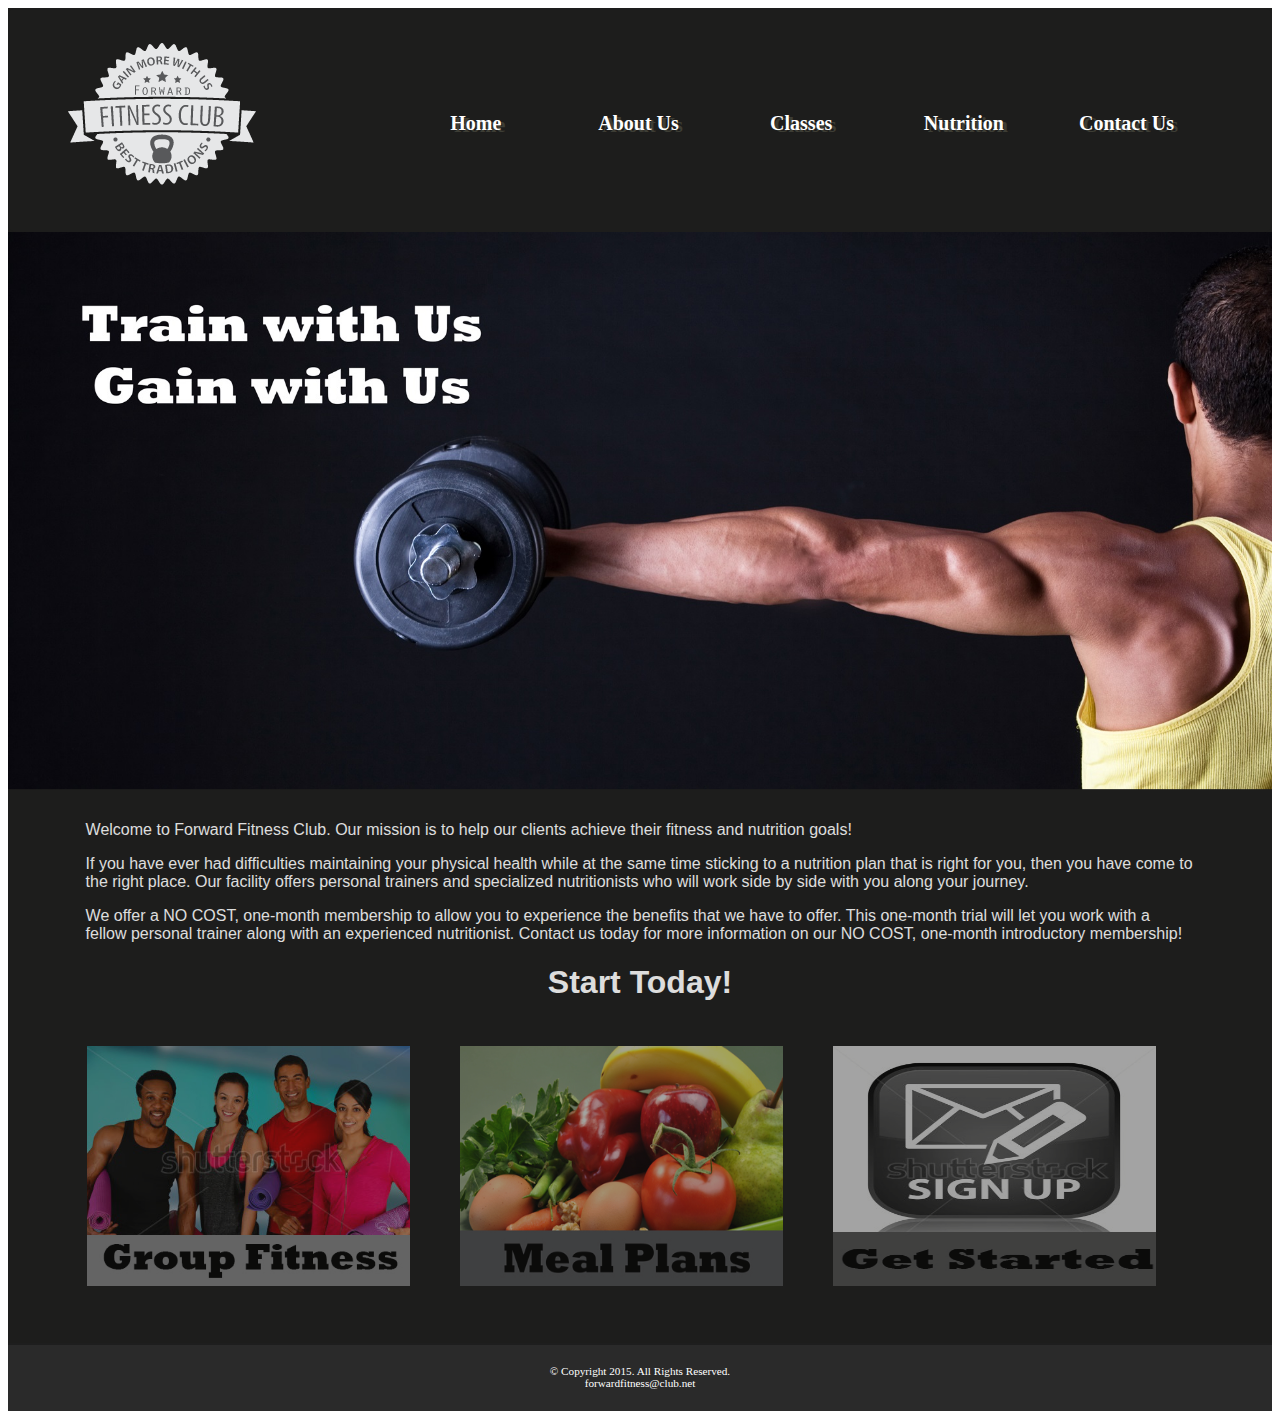
<file: index.html>
<!DOCTYPE html>
<!-- This template was created by Casey Roosa ISM 5994 -->
<html lang="en">
<head>
    <link rel="stylesheet" href="css/styles.css">
    <title>Forward Fitness Club</title>
	<meta charset="utf-8">
	<meta name="viewport" content="width=device-width, initial-scale=1">
</head>
<body>

    <div id="container">
	
	
    <!-- Use the header for website name or Logo -->
    <header>
	     <a href="index.html"><img src="images/ffc_logo.png" alt="Forward Fitness Club logo"></a>
	</header>
	
	<!-- Use the nav area to add hyperlinks to other pages within the website -->
	<nav>
		<ul>
			<li><a href="index.html">Home</a></li>
			<li><a href="about.html">About Us</a></li>
			<li><a href="class.html">Classes</a></li>
			<li><a href="nutrition.html">Nutrition</a></li>
			<li><a href="contact.html">Contact Us</a></li>
		</ul>
	</nav>
	
	
	<div id="banner" class="desktop">
	     <img src="images/homeBanner.jpg" alt="home banner image">
	</div>
	
	<!-- Use the main area to add the main content of the webpage -->
	<main>
		<p> Welcome to Forward Fitness Club. Our mission is to help our clients achieve their fitness and nutrition goals! </p>
		
		<div class="mobile">
		
			<h3>FREE One-Week Trial Membership!</h3>
			<p><a href="tel:8145559608">Call Us Today to Get Started</a></p>
			
			<h4>Fitness Club Hours:</h4>
			<p>Monday - Thursday: 6:00am - 6:00pm<br>
			Friday: 6:00am - 4:00pm<br>
			Saturday: 8:00am - 6:00pm<br>
			Sunday: Closed</p>
		
		</div>
		<div class="desktop">
			<p> If you have ever had difficulties maintaining your physical health while at the same time sticking to a nutrition plan that is right for you, then you have come to the right place. Our facility offers personal trainers and specialized nutritionists who will work side by side with you along your journey.</p>
		
			
		    <p> We offer a NO COST, one-month membership to allow you to experience the benefits that we have to offer. This one-month trial will let you work with a fellow personal trainer along with an experienced nutritionist. Contact us today for more information on our NO COST, one-month introductory membership! </p>
		
			<h1> Start Today!</h1>
			
			<figure>
				<a href="classes.html"><img src="images/group.jpg" alt="group fitness"></a>
				<a href="nutrition.html"><img src="images/nutrition.jpg" alt="good nutrition"></a>
				<a href="contact.html"><img src="images/signup.jpg" alt="sign up icon"></a>
			</figure>
		
		</div>
	</main>
	
	<!-- Use the footer for footer content -->
	<footer>
	&copy; Copyright 2015. All Rights Reserved. <br>
	<a href="mailto:forwardfitness@club.net">forwardfitness@club.net</a>
	</footer>
</div>
</body>
</html>
</file>
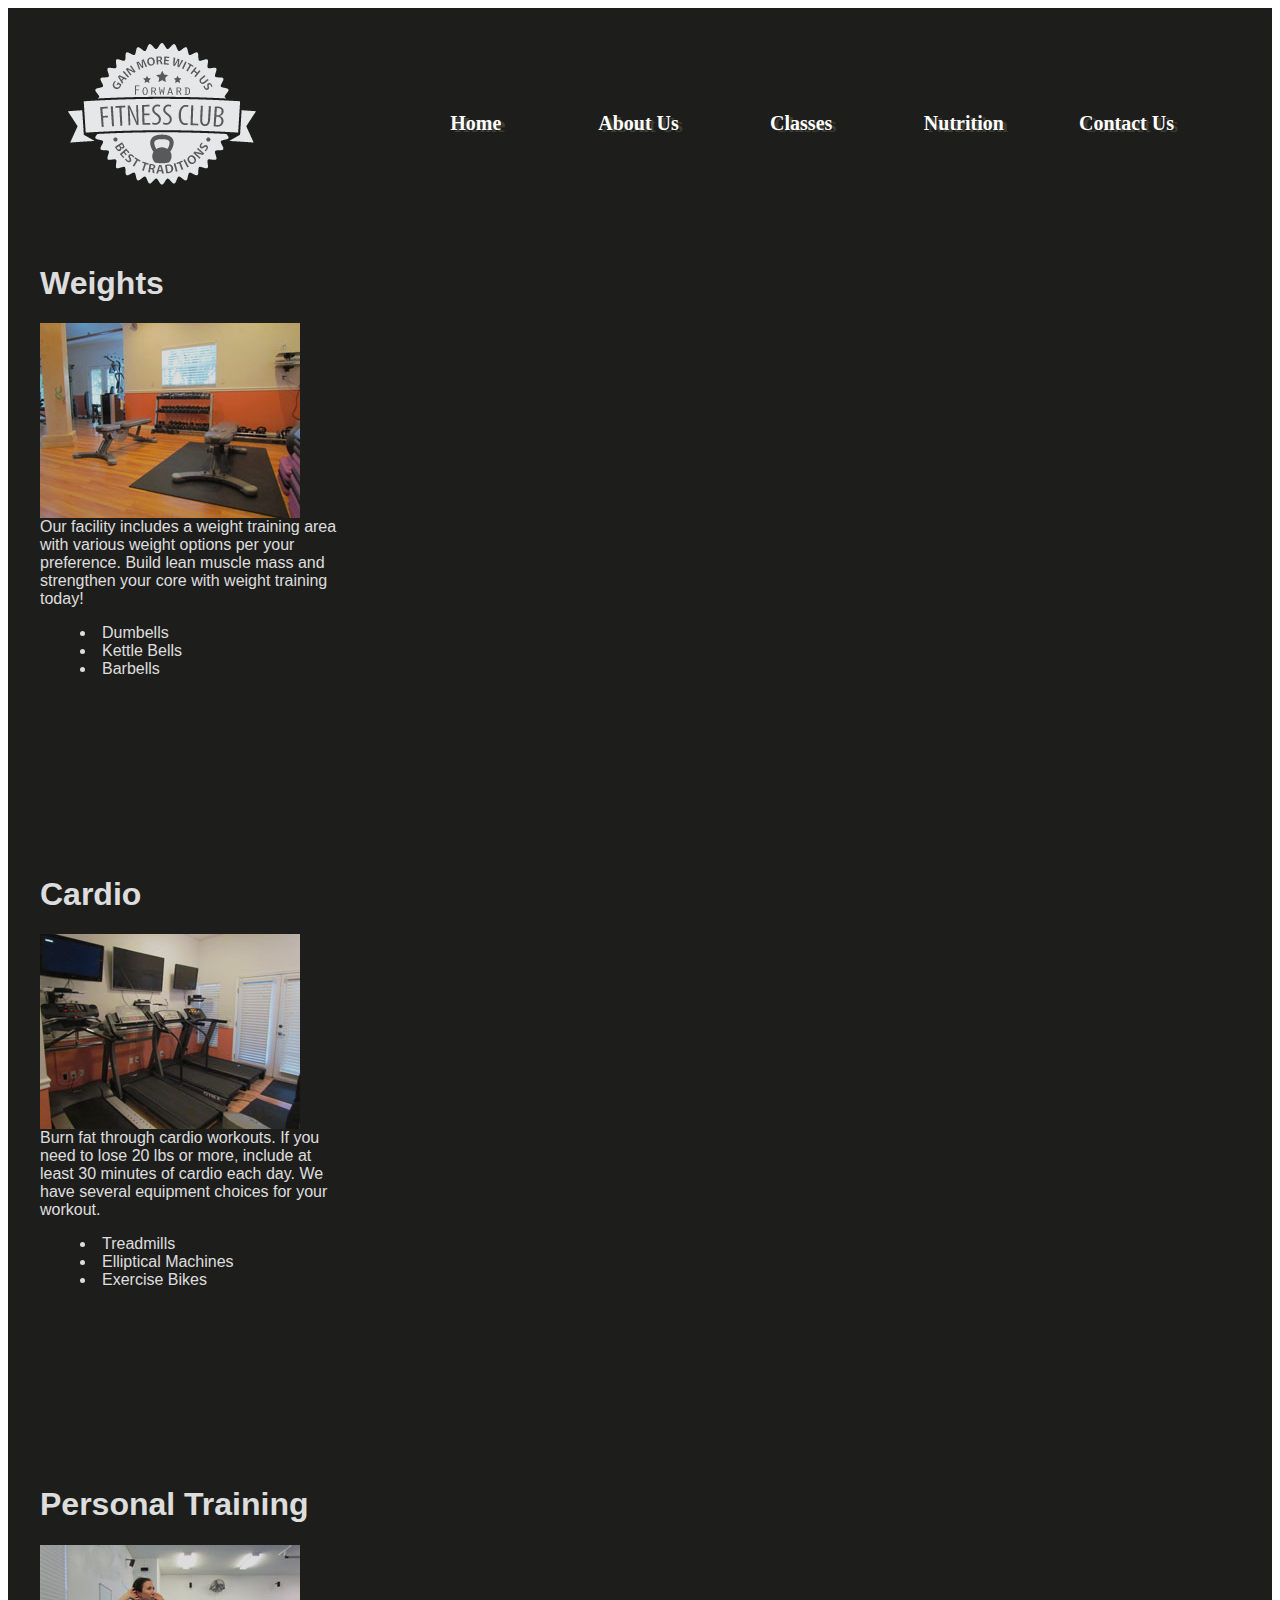
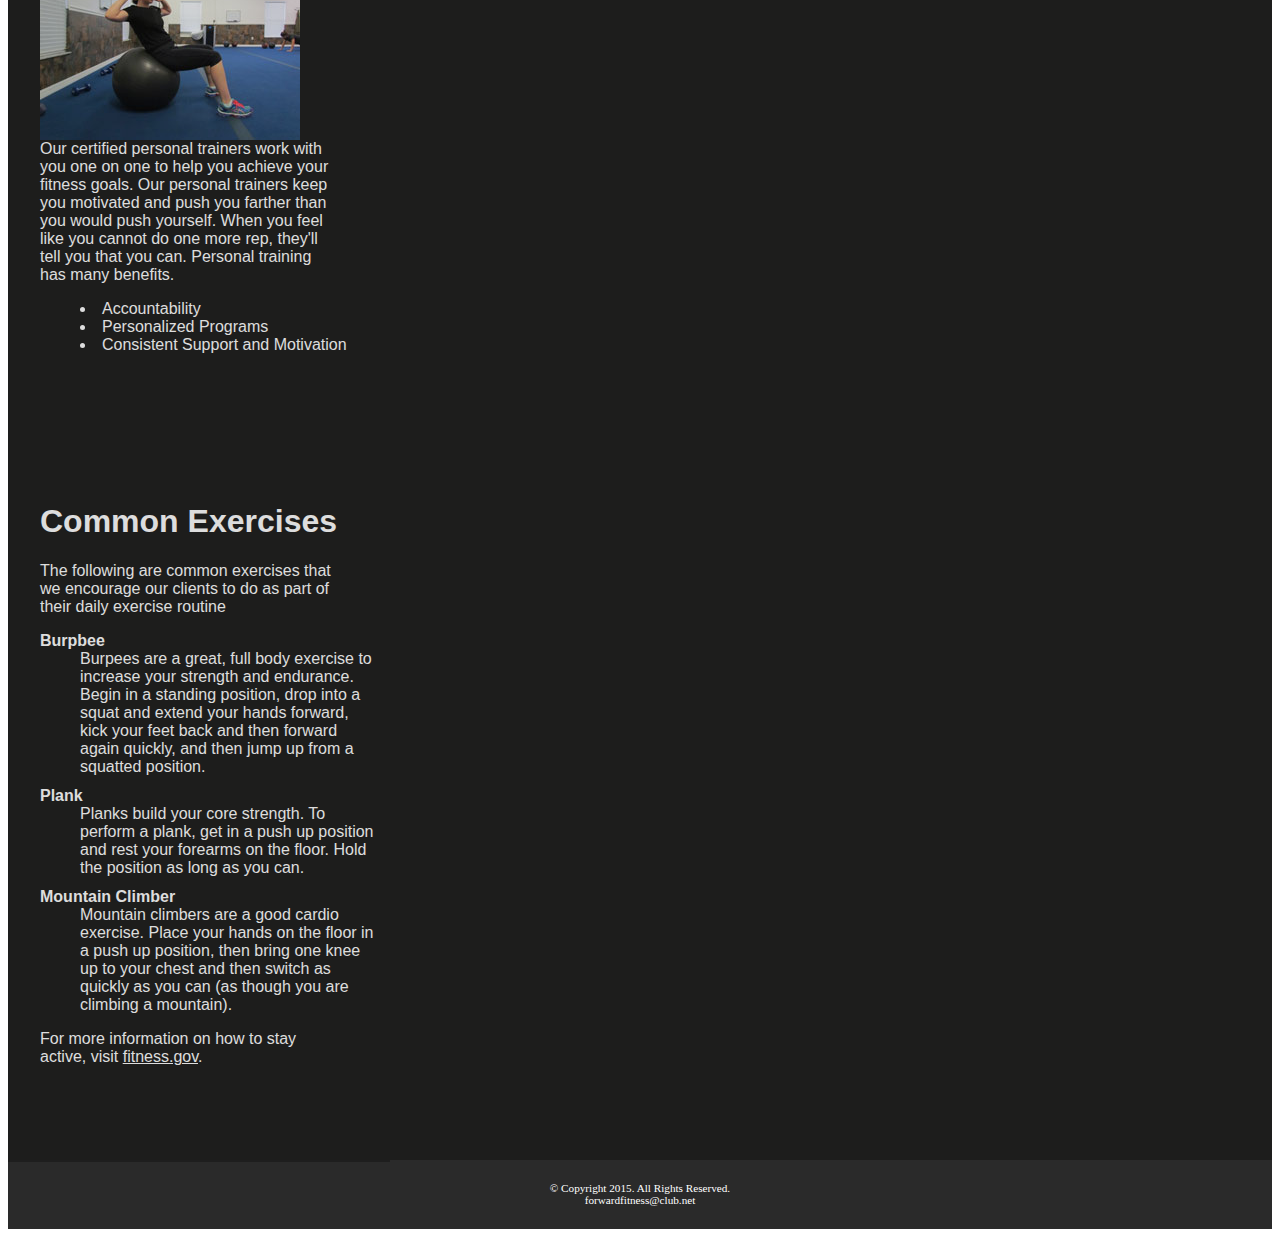
<file: about.html>
<!DOCTYPE html>
<!-- This template was created by Casey Roosa ISM 5994 -->
<html lang="en">
<head>
    <link rel="stylesheet" href="css/styles.css">
    <title>Forward Fitness Club</title>
	<meta charset="utf-8">
	<meta name="viewport" content="width=device-width, initial-scale=1">
</head>
<body>

    <div id="container">
	
	
    <!-- Use the header for website name or Logo -->
    <header>
	     <a href="index.html"><img src="images/ffc_logo.png" alt="Forward Fitness Club logo"></a>
	</header>
	
	<!-- Use the nav area to add hyperlinks to other pages within the website -->
	<nav>
		<ul>
			<li><a href="index.html">Home</a></li>
			<li><a href="about.html">About Us</a></li>
			<li><a href="class.html">Classes</a></li>
			<li><a href="nutrition.html">Nutrition</a></li>
			<li><a href="contact.html">Contact Us</a></li>
		</ul>
	</nav>
	
	<!-- Use the main area to add the main content of the webpage -->
	<main>
		<section>
	    <h1>Weights</h1>
	    <img class="equip" src="images/equipment1.jpg" alt="Weight Equipment" height="195" width="260">
		<p> Our facility includes a weight training area with various weight options per your preference. Build lean muscle mass and strengthen your core with weight training today!</p>
		<ul class="items">
		    <li>Dumbells</li>
			<li>Kettle Bells</li>
			<li>Barbells</li>
		</ul>
		</section>
		
		<section>
		  <h1>Cardio</h1>
	    <img class="equip" src="images/equipment2.jpg" alt="Cardio Equipment" height="195" width="260">
		<p>Burn fat through cardio workouts. If you need to lose 20 lbs or more, include at least 30 minutes of cardio each day. We have several equipment choices for your workout.</p>
		<ul class="items">
		    <li>Treadmills</li>
			<li>Elliptical Machines</li>
			<li>Exercise Bikes</li>
		</ul>
		</section>
		
		<section>
		  <h1>Personal Training</h1>
	    <img class="equip" src="images/equipment3.jpg" alt="Weight Equipment" height="195" width="260">
		<p> Our certified personal trainers work with you one on one to help you achieve your fitness goals. Our personal trainers keep you motivated and push you farther than you would push yourself. When you feel like you cannot do one more rep, they'll tell you that you can. Personal training has many benefits.</p>
		<ul class="items">
		    <li>Accountability</li>
			<li>Personalized Programs</li>
			<li>Consistent Support and Motivation</li>
		</ul>	
		</section>
		
	<section class="tablet">
		<h1>Common Exercises</h1>
		<p>The following are common exercises that we encourage our clients to do as part of their daily exercise routine</p>
		<dl>
			 <dt>Burpbee</dt>
			 <dd>Burpees are a great, full body exercise to increase your strength and endurance. Begin in a standing position, drop into a squat and extend your hands forward, kick your feet back and then forward again quickly, and then jump up from a squatted position.
			 </dd>
			   
			 <dt>Plank</dt>
			 <dd>Planks build your core strength. To perform a plank, get in a push up position and rest your forearms on the floor. Hold the position as long as you can.
			 </dd>
			   
			 <dt>Mountain Climber</dt>
			 <dd>Mountain climbers are a good cardio exercise. Place your hands on the floor in a push up position, then bring one knee up to your chest and then switch as quickly as you can (as though you are climbing a mountain).
			 </dd>
		</dl>
	
       	   <p>For more information on how to stay active, visit <a href="http://www.fitness.gov/be-active/ways-to-be-active/">fitness.gov</a>.</p>	
		 
	</section>		 
	</main>
	
	<!-- Use the footer for footer content -->
	<footer>
	&copy; Copyright 2015. All Rights Reserved. <br>
	<a href="mailto:forwardfitness@club.net">forwardfitness@club.net</a>
	</footer>
</div>
</body>
</html>
</file>
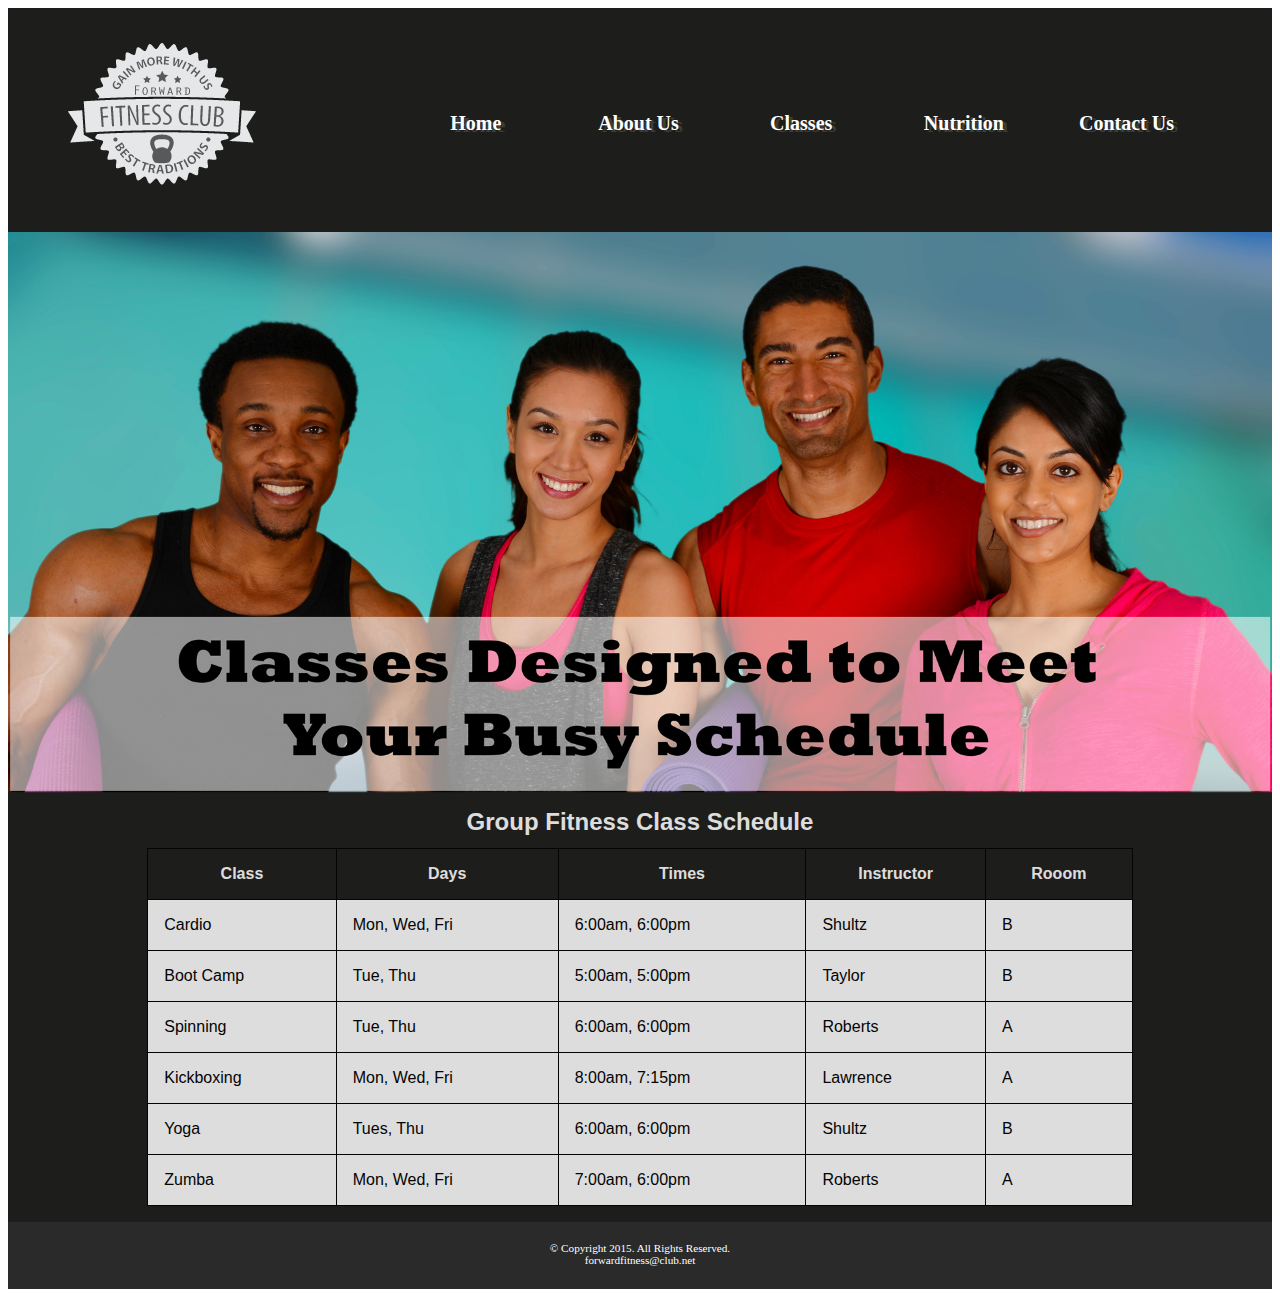
<file: class.html>
<!DOCTYPE html>
<!-- This template was created by Casey Roosa ISM 5994 -->
<html lang="en">
<head>
    <link rel="stylesheet" href="css/styles.css">
    <title>Forward Fitness Club</title>
	<meta charset="utf-8">
	<meta name="viewport" content="width=device-width, initial-scale=1">
</head>
<body>

    <div id="container">
	
	
    <!-- Use the header for website name or Logo -->
    <header>
	     <a href="index.html"><img src="images/ffc_logo.png" alt="Forward Fitness Club logo"></a>
	</header>
	
	<!-- Use the nav area to add hyperlinks to other pages within the website -->
	<nav>
		<ul>
			<li><a href="index.html">Home</a></li>
			<li><a href="about.html">About Us</a></li>
			<li><a href="class.html">Classes</a></li>
			<li><a href="nutrition.html">Nutrition</a></li>
			<li><a href="contact.html">Contact Us</a></li>
		</ul>
	</nav>
			<div id="banner" class="desktop">
			<img src="images/classesBanner.jpg" alt="classes banner image">
			</div>
	<!-- Use the main area to add the main content of the webpage -->
	<main>
	
	<div class="mobile">
	
		<h3>Group Fitness Classes</h3>
		<p>Boot Camp: TR 5am &amp; 5pm</p>
		<p>Cardio: MWF 6am &amp; 6pm</p>
		<p>Kickboxing: MWF 8am &amp; 7:15pm</p>
		<p>Spinning: TR 6am &amp; 6pm</p>
		<p>Yoga: TR 6am &amp; 6pm</p>
		<p>Zumba: MWF 7am &amp; 6pm</p>
		
	</div>
	
	<div class="desktop">
		<table>
		<caption>Group Fitness Class Schedule</caption>
		<tr>
			<th>Class</th>
			<th>Days</th>
			<th>Times</th>
			<th>Instructor</th>
			<th>Rooom</th>
		
		</tr>
		<tr>
			<td>Cardio</td>
			<td>Mon, Wed, Fri</td>
			<td>6:00am, 6:00pm</td>
			<td>Shultz</td>
			<td>B</td>
		</tr>
		<tr><!-- Row 3 -->
			<td>Boot Camp</td>
			<td>Tue, Thu</td>
			<td>5:00am, 5:00pm</td>
			<td>Taylor</td>
			<td>B</td>
		</tr>
		<tr><!-- Row 4 -->
			<td>Spinning</td>
			<td>Tue, Thu</td>
			<td>6:00am, 6:00pm</td>
			<td>Roberts</td>
			<td>A</td>
		</tr>
		<tr><!-- Row 5 -->
			<td>Kickboxing</td>
			<td>Mon, Wed, Fri</td>
			<td>8:00am, 7:15pm</td>
			<td>Lawrence</td>
			<td>A</td>
		</tr>
		<tr><!-- Row 6 -->
			<td>Yoga</td>
			<td>Tues, Thu</td>
			<td>6:00am, 6:00pm</td>
			<td>Shultz</td>
			<td>B</td>
		</tr>
		<tr><!-- Row 7 -->
			<td>Zumba</td>
			<td>Mon, Wed, Fri</td>
			<td>7:00am, 6:00pm</td>
			<td>Roberts</td>
			<td>A</td>
		</tr>
		</table>
		
	</div>
	
	</main>
	
	<!-- Use the footer for footer content -->
	<footer>
	&copy; Copyright 2015. All Rights Reserved. <br>
	<a href="mailto:forwardfitness@club.net">forwardfitness@club.net</a>
	</footer>
</div>
</body>
</html>
</file>
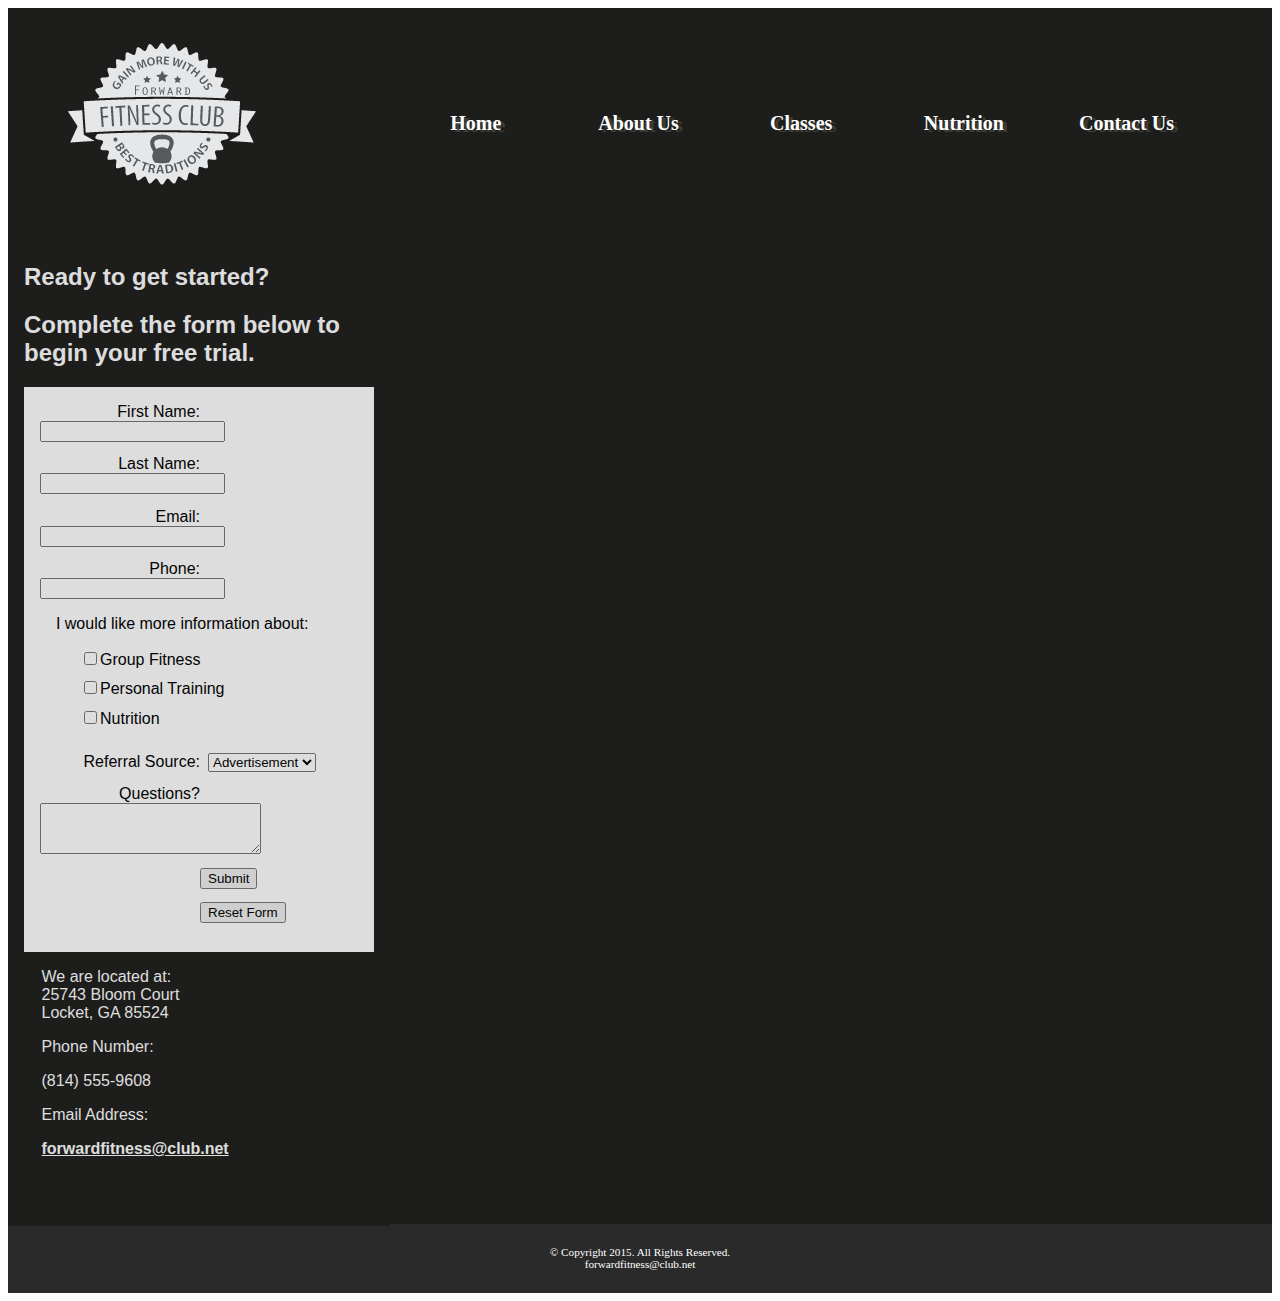
<file: contact.html>
<!DOCTYPE html>
<!-- This template was created by Casey Roosa ISM 5994 -->
<html lang="en">
<head>
    <link rel="stylesheet" href="css/styles.css">
    <title>Forward Fitness Club</title>
	<meta charset="utf-8">
	<meta name="viewport" content="width=device-width, initial-scale=1">
</head>
<body>

    <div id="container">
	
	
    <!-- Use the header for website name or Logo -->
    <header>
	     <a href="index.html"><img src="images/ffc_logo.png" alt="Forward Fitness Club logo"></a>
	</header>
	
	<!-- Use the nav area to add hyperlinks to other pages within the website -->
	<nav>
		<ul>
			<li><a href="index.html">Home</a></li>
			<li><a href="about.html">About Us</a></li>
			<li><a href="class.html">Classes</a></li>
			<li><a href="nutrition.html">Nutrition</a></li>
			<li><a href="contact.html">Contact Us</a></li>
		</ul>
	</nav>
	
	<!-- Use the main area to add the main content of the webpage -->
	<main>
	
	    <h2>Ready to get started?</h2>
		<h2>Complete the form below to begin your free trial.</h2>
		
		<form>
			<label for="fName">First Name:</label>
			<input type="text" name="fName" id="fName">
		
			<label for="lName">Last Name:</label>
			<input type="text" name="lName" id="lName">
		
			<label for="email">Email:</label>
			<input type="email" name="email" id="email">
			
			<label for="phone">Phone:</label>
			<input type="tel" name="phone" id="phone">
			
			<p> I would like more information about:</p>
			<ul>
				<li><input type="checkbox" name="grpfit" id="grpfit" value="grpfit" class="chkbx">Group Fitness</li>
				<li><input type="checkbox" name="prtrain" id="prtrain" value="prtrain" class="chkbx">Personal Training</li>
				<li><input type="checkbox" name="nutr" id="nutr" value="nutr" class="chkbx">Nutrition</li>
		    </ul>
			<label for="reference">Referral Source:</label>
			<select name="reference" id="reference">
				<option value="ad">Advertisement</option>
				<option value="friend">Friend</option>
				<option value="google">Google</option>
				<option value="social">Social Media</option>
				<option value="other">Other</option>
			</select>
			
			<label for="questions">Questions?</label>
		    <textarea id="questions" name="questions" rows="3" cols="25"></textarea>
			<input type="submit" id="submit" value="Submit" class="btn">
			<input type="reset" id="reset" value="Reset Form" class="btn">
		</form>
		
		
		<p>We are located at:<br>
		    25743 Bloom Court<br>
			Locket, GA 85524</p>
			
			<p>Phone Number:</p>
			    <p><a class="mobile" href="tel:814559608">(814) 555-9608</a><span class="desktop">(814) 555-9608</span></p>
				 
			<p>Email Address:</p>
			<p><a href="mailto:forwardfitness@club.net" class="contact">forwardfitness@club.net</a></p>
			<br><br>
	
	</main>
	
	<!-- Use the footer for footer content -->
	<footer>
	&copy; Copyright 2015. All Rights Reserved. <br>
	<a href="mailto:forwardfitness@club.net">forwardfitness@club.net</a>
	</footer>
</div>
</body>
</html>
</file>
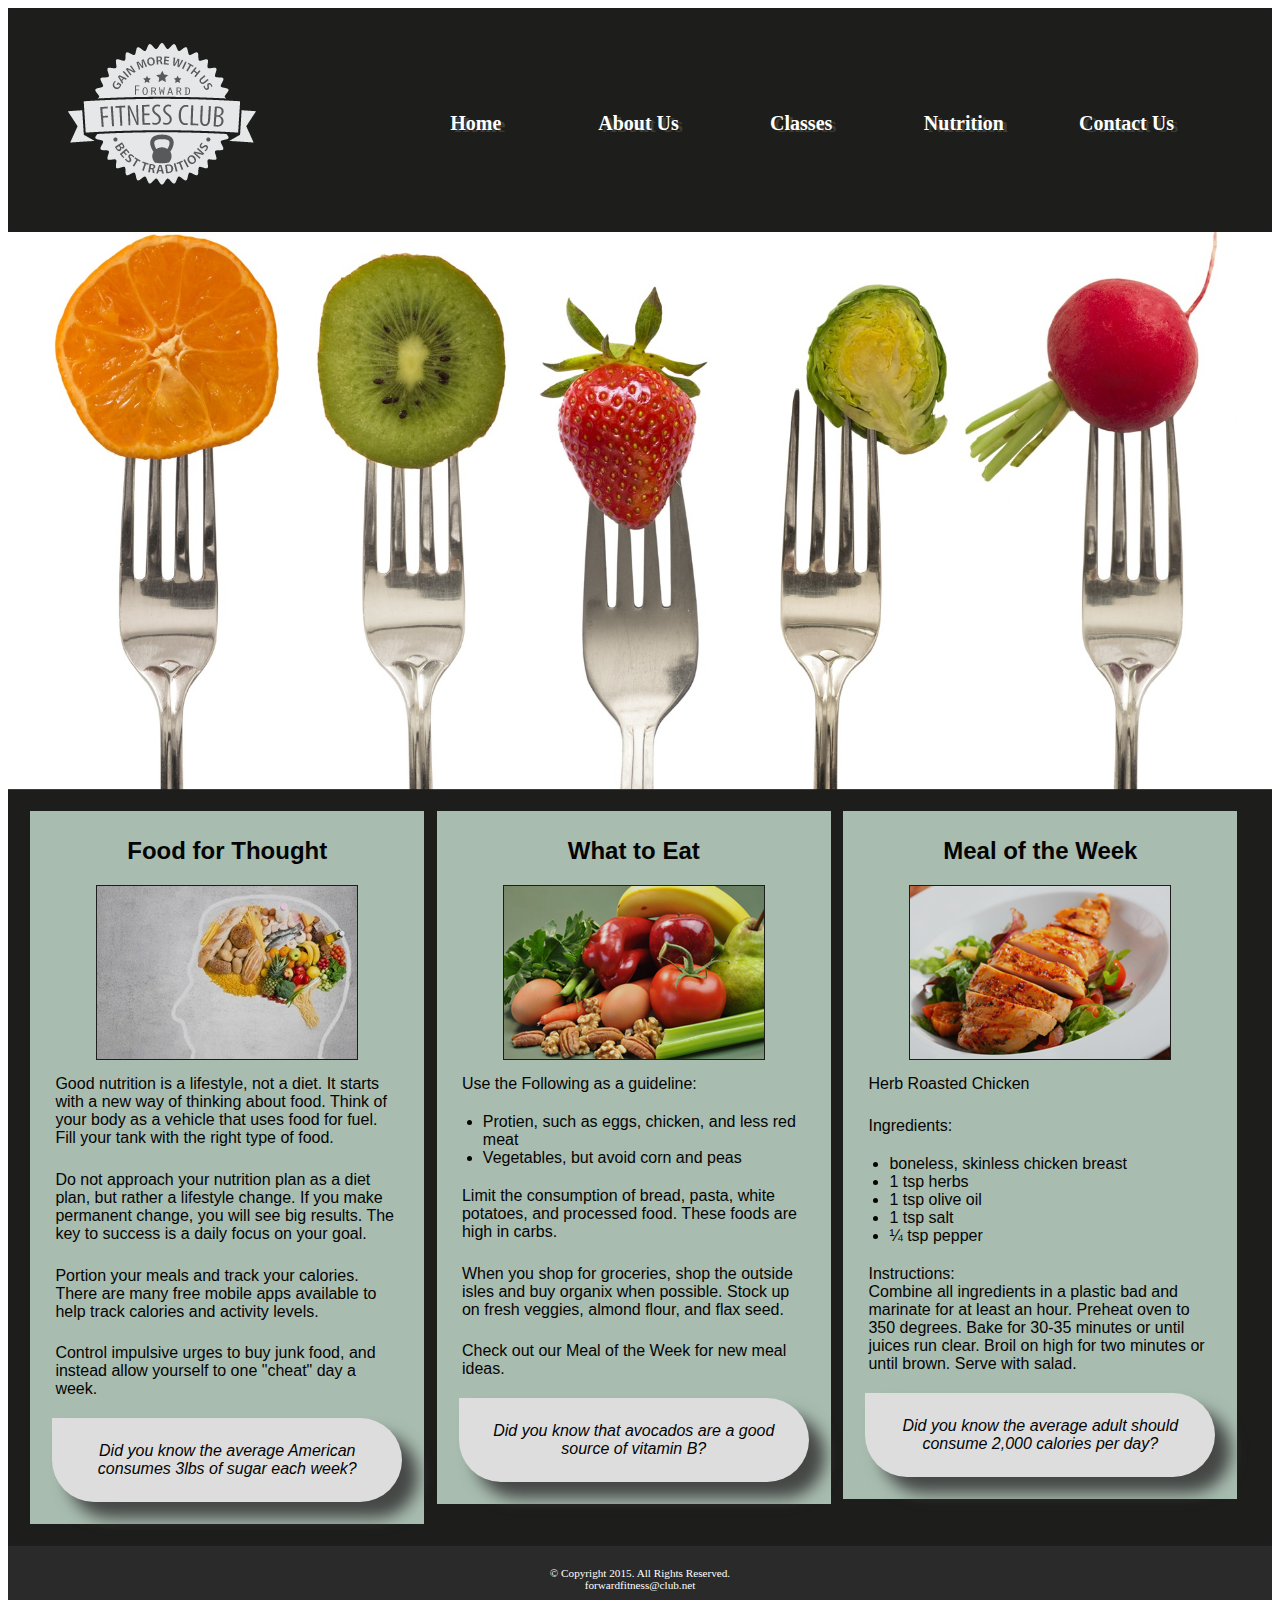
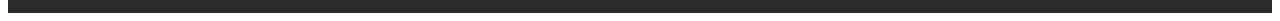
<file: nutrition.html>
<!DOCTYPE html>
<!-- This template was created by Casey Roosa ISM 5994 -->
<html lang="en">
<head>
    <link rel="stylesheet" href="css/styles.css">
    <title>Forward Fitness Club</title>
	<meta charset="utf-8">
	<meta name="viewport" content="width=device-width, initial-scale=1">
</head>
<body>

    <div id="container">
	
	
    <!-- Use the header for website name or Logo -->
    <header>
	     <a href="index.html"><img src="images/ffc_logo.png" alt="Forward Fitness Club logo"></a>
	</header>
	
	<!-- Use the nav area to add hyperlinks to other pages within the website -->
	<nav>
		<ul>
			<li><a href="index.html">Home</a></li>
			<li><a href="about.html">About Us</a></li>
			<li><a href="class.html">Classes</a></li>
			<li><a href="nutrition.html">Nutrition</a></li>
			<li><a href="contact.html">Contact Us</a></li>
		</ul>
	</nav>
	
	<div id="banner" class="desktop">
		<img src="images/nutritionBanner.jpg" alt="nutrition banner image">
	</div>
	
	<!-- Use the main area to add the main content of the webpage -->
	<main>
	
		<article>
		<h2>Food for Thought</h2>
		<img src="images/nutrition1.jpg" alt="food for thought image" class="desktop">
		<p>Good nutrition is a lifestyle, not a diet. It starts with a new way of thinking about food. Think of your body as a vehicle that uses food for fuel. Fill your tank with the right type of food.</p>
		<p>Do not approach your nutrition plan as a diet plan, but rather a lifestyle change. If you make permanent change, you will see big results. The key to success is a daily focus on your goal.</p>
		<p>Portion your meals and track your calories. There are many free mobile apps available to help track calories and activity levels.</p>
		<p>Control impulsive urges to buy junk food, and instead allow yourself to one "cheat" day a week.</p>
		<aside> Did you know the average American consumes 3lbs of sugar each week?</aside>
		</article>
		
		<article>
		<h2>What to Eat</h2>
		
		<img src="images/nutrition2.jpg" alt="food images" class="desktop">
		
		<p>Use the Following as a guideline:</p>
		
		<ul>
		
		<li>Protien, such as eggs, chicken, and less red meat</li>
		
		<li> Vegetables, but avoid corn and peas</li>
		
		</ul>
		
		<p>Limit the consumption of bread, pasta, white potatoes, and processed food. These foods are high in carbs.</p>
		<p>When you shop for groceries, shop the outside isles and buy organix when possible. Stock up on fresh veggies, almond flour, and flax seed.</p>
		<p>Check out our Meal of the Week for new meal ideas.</p>
		<aside>Did you know that avocados are a good source of vitamin B?</aside>
		</article>
		
		<article>
		<h2>Meal of the Week</h2>
		<img src="images/nutrition3.jpg" alt="herb roasted chicken image" class="desktop">
		<p>Herb Roasted Chicken</p>
		<p>Ingredients:</p>
		<ul>
			<li>boneless, skinless chicken breast</li>
			<li>1 tsp herbs</li>
			<li>1 tsp olive oil</li>
			<li>1 tsp salt</li>
			<li>&frac14; tsp pepper</li>
			</ul>
			<p>Instructions:<br>
			Combine all ingredients in a plastic bad and marinate for at least an hour. Preheat oven to 350 degrees. Bake for 30-35 minutes or until juices run clear. Broil on high for two minutes or until brown. Serve with salad.</p>
			<aside>Did you know the average adult should consume 2,000 calories per day?</aside>
			</article>
	</main>
	
	<!-- Use the footer for footer content -->
	<footer>
	&copy; Copyright 2015. All Rights Reserved. <br>
	<a href="mailto:forwardfitness@club.net">forwardfitness@club.net</a>
	</footer>
</div>
</body>
</html>
</file>
<file: css/styles.css>
/* Style sheet created by: Casey Roosa 5994 */

body {
	background-color: #1D1D1C;
}

img {
	max-width: 100%
}	

/*Styles for Mobile Layout */

#container {
    width: 100%;	
	margin-left: auto;
	margin-right: auto;
}


header {
	background-color: #1D1D1C;
	margin-top: 0.2em;
	border-radius: 0.5em;
	text-align: center;
}

nav {
	font-family: Georgia, "Times New Roman", serif;
	font-size: 1.25em;
	font-weight: bold;
	text-align: center;
	margin-top: -1.5em
}

nav ul {
	padding: 0;
	margin-top: 0.5em;
	margin-bottom: 0.5em;
}

nav li {
	background-color: #9D9D93;
	border-radius: 2em;
	list-style-type: none;
	margin: 0.3em;
	padding: 0.4em;
}

nav li a {
	color: #FFFFFF;
	text-decoration: none;
}

.mobile {
	display: inline;
}

.desktop {
	display: none;
}

main {
	display: block;
	background-color: #FFFFFF;
	font-family: Verdana, Arial, sans-serif;
	font-size: 1em;
	margin-top: 0.5em;
	padding: 1em;
	border-radius: 2em 0 2em 0;
	opacity: 0.85;
}

main a {
	background-color: #9D9D93;
	border-radius: 1em;
	color: #FFFFFF;
	font-weight: bold;
	padding: 0.5em;
	text-decoration: none;
}


footer {
	font-size: .70em;
	text-align: center;
	margin-top: 2em;
	color: #FFFFFF;
}

footer a {
	color: #FFFFFF;
	text-decoration: none;
}

.tablet {
	display: none;
}

.equip {
    display: none;
}
aside {
	font-style: italic;
}

input, select, textarea {
		display: block;
		margin-bottom: 1em;
}

label {
	display: block;
}

form ul {
	list-style-type: none;
}

.chkbx {
	display: inline-block;
}


/* Tablet Rules */
@media only screen and (min-width: 660px) {
	
	nav li {
		display: inline;
		float: left;
		margin-left: 1%;
		margin-right: 1%;
		padding-left: 0;
		padding-right: 0;
		width: 18%;
		white-space: nowrap;
		border-radius: 0;
		background-color: transparent;
	}

	main {
		clear: left;
		margin-top: -0.3em;
		border-radius: 0;
		overflow: auto;
	}

	.mobile {
		display: none;
	}

	.desktop {
		display: inline;
	}

	.equip {
		display: inline;
		float: left;
		margin-right: 1.5em;
	}

	.items {
		display: block;
		list-style-position: inside;
	}
	
	.tablet {
		display: block;
		margin-top: -3em;
		margin-bottom: -1em;
	}
		
	dt {
    font-weight: bold;
    margin-top: 0.7em;
	}	
	
	h1 {
		text-align: center;
	}
	
	figure img {
		background-color: #1D1D1C;
		display: inline;
		height: 8em;
		width: 28%;
		margin: 1%;
		padding: 1%;
	}
	
	figure a {
		background-color: transparent;
		padding: 0;
		text-decoration: none;
	}
	
	section {
		padding-bottom: 3em;
	}
	section h1 {
		text-align: left;
	}
	
	section a {
		background-color: transparent;
		color: #1D1D1C;
		font-weight: normal;
		padding: 0;
		text-decoration: underline;
	}
	
	.contact {
		background-color: transparent;
		color: #1D1D1C;
		padding: 0;
		text-decoration: underline;
	}
	
	article {
		background-color: #C1D9CA;
			float: left;
			margin: 0.5%;
			padding: 0.5%;
			text-align: center;
			width: 31%;
	}
	main article img {
		border: solid 0.1em #1D1D1C;
		margin-left: auto;
		margin-right: auto;
	}
	
	main article p {
		color: #000000;
		margin-top: 2%;
		padding: 1%;
		text-align: left;
	}
	
	main article ul {
		text-align: left;
	}
	aside {
		background-color: #FFFFFF;
		border-radius: 0 5em 5em 5em;
		box-shadow: 1em 1em 1em #4C4F4D;
		padding: 1.5em;
		margin: 1em;
	}
	
    table {
		border: 0.1em solid #000000;
		border-collapse: collapse;
		margin-left: auto;
		margin-right: auto;
		width: 100%;
	}
	
	th, td {
		border: 0.1em solid #000000;
		padding: 1em;
	}
	
	th {
		background-color:#1D1D1C;
		color: #FFFFFF;
	}
		
	caption {
		font-size: 1.5em;
		font-weight: bold;
		padding-bottom: 0.5em;
	}
	label {
		float: left;
		padding-right: 0.5em;
		text-align: right;
		width: 10em;
	}	
	.btn {
		margin-left: 12em;
	}
}
/* Desktop rules */
@media only screen and (min-width: 830px) {

	#container {
		background-color: #1D1D1C;
	}
	
	header {
		text-align: left;
	}
	
	nav {
		float: right;
		margin-top: -7em;
		margin-right: 3em;
		margin-bottom: 0;
		width: 65%;
	}
	
	nav ul {
		margin: 0;
		padding-left: 0.50%;
	    padding-right: 0.50%;
	}
	
	nav li {
		margin-left: 0;
		margin-right: 0;
		padding: 0;
		width: 20%;
	}
	
	nav li a {
		display: inline-block;
		padding: 0.7em;
		text-shadow: 0.2em 0.1em #3D3D35;
	}
		
	
	nav li a:link {
		color: #FFFFFF;
	}
	
	nav li a:visited {
		color: #CCCCFF;
	}
	
	nav li a:hover {
		color:#9D9D93;
		font-style: italic;
	}

	body {
		background-color: #FFFFFF;
	}
	
	main {
		background-color: #1D1D1C;
	}
	
	main p {
		color: #FFFFFF;
		margin-left: auto;
		margin-right: auto;
		width: 90%;
	}
	main h2 {
		color: #FFFFFF;
	}
	
	h1 {
		color: #FFFFFF;
	}
	
	
	figure img {
		height: 15em;
		opacity: 0.7;
	}
	
	figure img:hover {
		opacity: 1;
	}
	
	footer {
		background-color: #2A2A2A;
		margin-top: -0.2em;
		padding: 2em;
	}
	
	.items {
		margin-bottom: 6em;
	}
	section {
		color: #FFFFFF;
		margin-left: 1em;
		padding-bottom: 5em;
		
	}
	section a {
		color: #FFFFFF;
	}
	section p {
		margin-left: 0;
	}
	
	.contact {
		color: #FFFFFF;
	}
	main article h2 {
		color: #000000;
	}
	
	table {
		background-color: #FFFFFF;
		width: 80%;
	}
	caption {
		color: #FFFFFF;
	}
	
	form {
		background-color: #FFFFFF;
		padding: 1em;
	}
	form p {
		color: #000000;
	}
}
</file>
